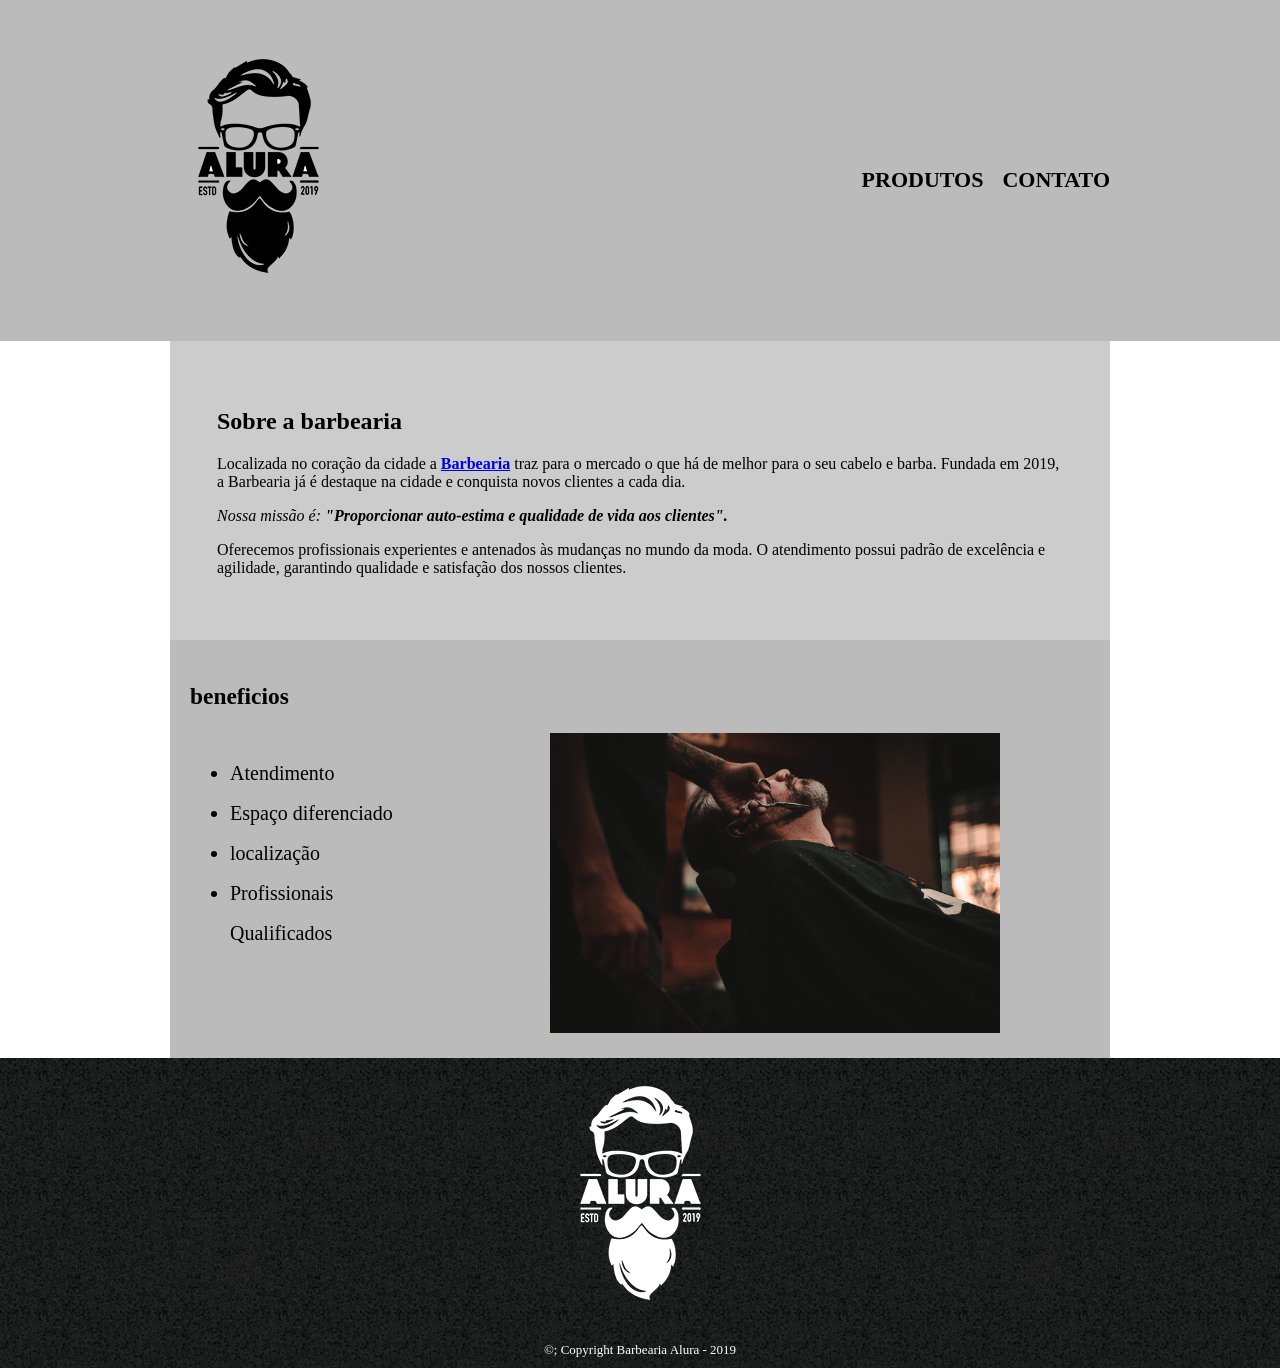
<file: index.html>
<!DOCTYPE html>
<html lang="pt-BR">

<head>
    <meta charset="UTF-8">
    <meta name="viewport" content="width=device-width, initial-scale=1.0">
    <title> Barbearia </title>
    <link rel="stylesheet" href="style.css"> <!-- Se tiver um arquivo de estilo -->
</head>

<body>
    <header>
        <div class="caixa">
            <h1><img src="logo.png"></h1>
            <nav>
                <ul>
                    <li><a href="produtos.html"> Produtos</a></li>
                    <li><a href="contato.html"> Contato</a></li>
                </ul>
            </nav>
        </div>
    </header>

    <main>
        <div class="principal">
            <h2>Sobre a barbearia</h2>
            <p>Localizada no coração da cidade a <strong>
                <a href="https://share.google/ajmPUVkMjm0ef8jnF">Barbearia</a></strong> traz para o mercado o que   há  de melhor para o seu cabelo e barba. Fundada em 2019, a Barbearia já é destaque na cidade e conquista novos clientes a cada dia.</p>

            <p id="missao"><em>Nossa missão é: <strong>"Proporcionar auto-estima e qualidade de vida aos clientes".</strong></em></p>

            <p>Oferecemos profissionais experientes e antenados às mudanças no mundo da moda. O atendimento possui padrão de excelência e agilidade, garantindo qualidade e satisfação dos nossos clientes.</p>
        </div>

        <div class="beneficios">
            <h3 class="centralizado">beneficios</h3>
            <ul>
                <li class="itens">Atendimento</li>
                <li class="itens">Espaço diferenciado</li>
                <li class="itens">localização</li>
                <li class="itens">Profissionais Qualificados</li>
            </ul>
            <img src="beneficios.jpg" class="imgbeneficios">
        </div>
    </main>

    <footer>
        <img src="logo-branco.png">
        <p class="copyright">&copy;; Copyright Barbearia Alura - 2019</p>
    </footer>
</body>

</html>
</file>
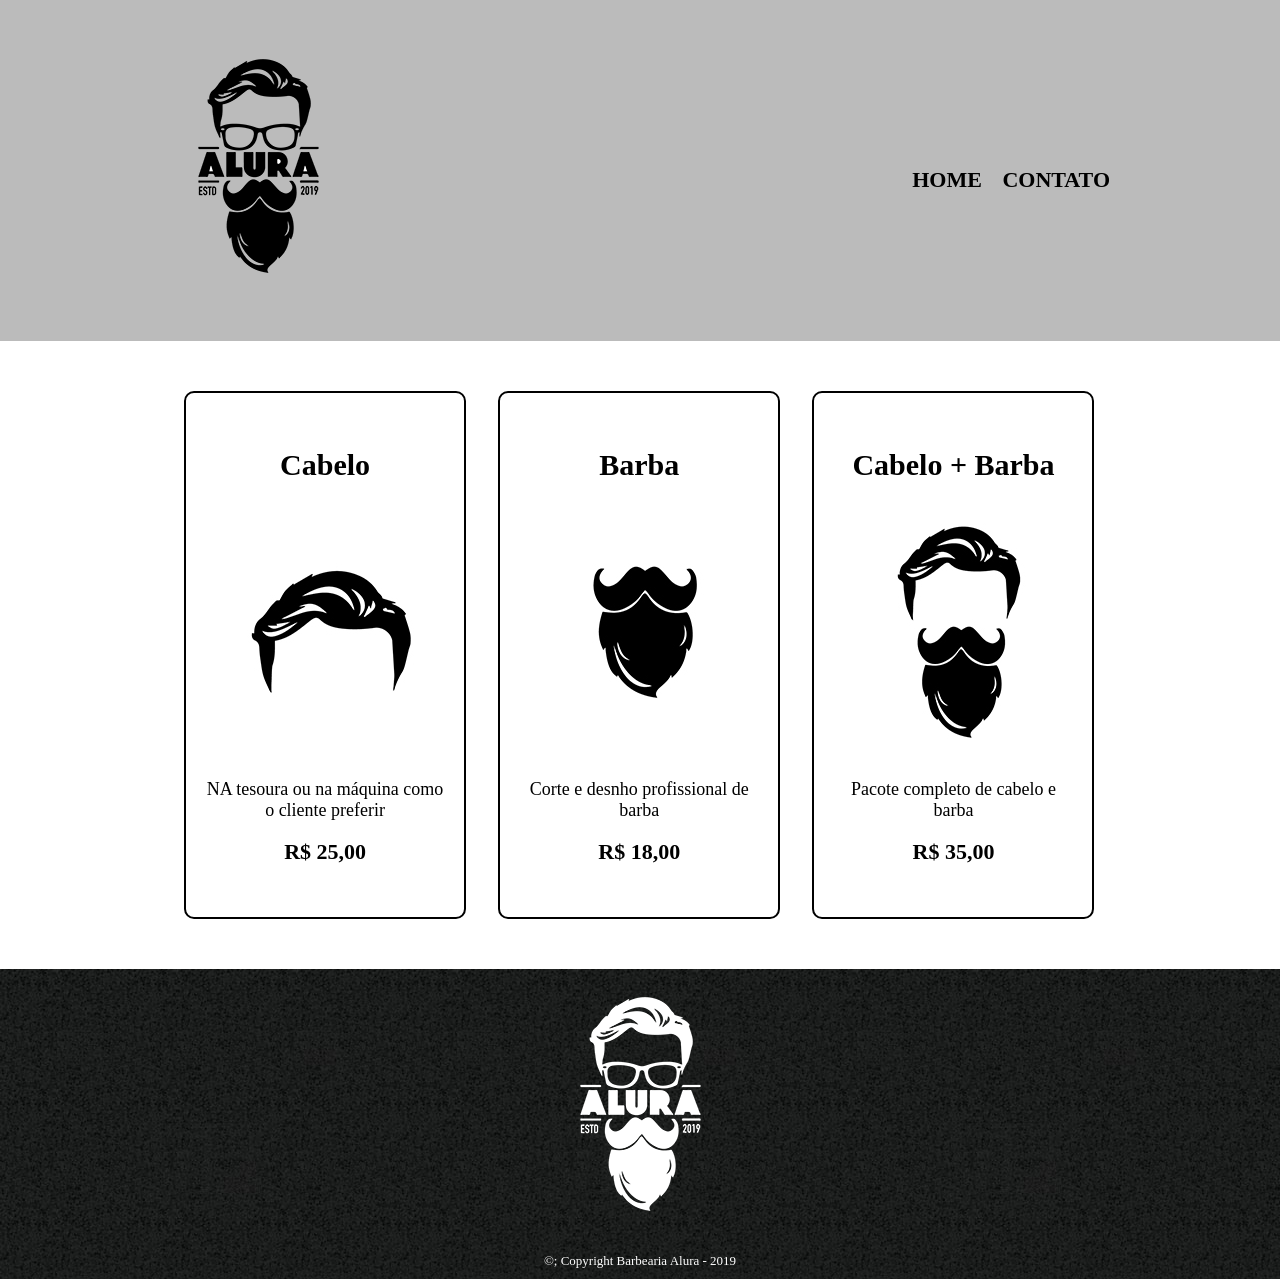
<file: produtos.html>
<!DOCTYPE html>
<html lang="pt-Br">

<head>
    <meta charset="UTF-8">
    <meta name="viewport" content="width=device-width, initial-scale=1.0">
    <title>Document</title>
</head>

<head>
    <meta charset="UTF-8">
    <title>Barbearia</title>
    <link rel="stylesheet" href="style.css">
</head>

<body>

    <header>
        <div class="caixa">
            <h1> <img src="logo.png" alt=""></h1>
            <nav>
                <ul>
                    <li> <a href="index.html"> Home </a></li>
                    <li> <a href="contato.html"> Contato </a></li>
                </ul>
            </nav>
        </div>
    </header>
    <main>
        <ul class="produtos">
            <li>
                <h2>Cabelo</h2>
                <img src="cabelo.jpg" alt="">
                <p class="produto-descricao">NA tesoura ou na máquina como o cliente preferir</p>
                <p class="produto-preco"> R$ 25,00</p>
            </li>

            <li>
                <h2>Barba</h2>
                <img src="barba.jpg" alt="">
                <p class="produto-descricao">Corte e desnho profissional de barba</p>
                <p class="produto-preco"> R$ 18,00</p>
            </li>

            <li>
                <h2>Cabelo + Barba</h2>
                <img src="cabelo+barba.jpg" alt="">
                <p class="produto-descricao">Pacote completo de cabelo e barba</p>
                <p class="produto-preco"> R$ 35,00</p>
            </li>
        </ul>

    </main>
    <footer>
        <img src="logo-branco.png">
        <p class="copyright">&copy;; Copyright Barbearia Alura - 2019</p>
    </footer>

</body>

</html>
</body>

</html>
</file>
<file: style.css>
body {
    margin: 0px;
    padding: 0px;
}

header {
    background: #BBBBBB;
    padding: 20px 0;
}

.caixa {
    position: relative;
    width: 940px;
    margin: 0 auto;
}

nav {
    position: absolute;
    top: 110px;
    right: 0;
}

nav li {
    display: inline;
    margin: 0 0 0 15px;
}

nav a {
    text-transform: uppercase;
    color: #000000;
    font-weight: bold;
    font-size: 22px;
    text-decoration: none;
}

nav a:hover {
    color: #C78C19;
    text-decoration: underline;
}

main {
    width: 940px;
    margin: 0 auto;
}

.principal {
    background: #CCCCCC;
    padding: 5%;

}

.beneficios {
    background: #BBBBBB;
    padding: 20px;
    font-size: 20px;
}

.beneficios ul {
    display: inline-block;
    vertical-align: top;
    width: 20%;
    margin-right: 15%;
    line-height: 2.0;
}

.imgbeneficios {
    width: 50%;
}



/* PRODUTOS */
.produtos {
    width: 940px;
    margin: 0 auto;
    padding: 50px 0;
}

.produtos li {
    display: inline-block;
    text-align: center;
    width: 30%;
    vertical-align: top;
    margin: 0 1.5%;
    padding: 30px 20px;
    box-sizing: border-box;
    border: 2px solid #000000;
    border-radius: 10px;
}

.produtos li:hover {
    border-color: #C78C19;
}

.produtos li:active {
    border-color: #088C19;
}

.produtos li:hover h2 {
    font-size: 34px;
}

.produtos h2 {
    font-size: 30px;
    font-weight: bold;
}

.produto-descricao {
    font-size: 18px;
}

.produto-preco {
    font-size: 22px;
    font-weight: bold;
    margin-top: 10px;
}


footer {
    text-align: center;
    background: url("bg.jpg");
    padding: 10px 0;
}

.copyright {
    color: #FFFFFF;
    font-size: 13px;
    margin: 20px 0 0;
}
</file>
